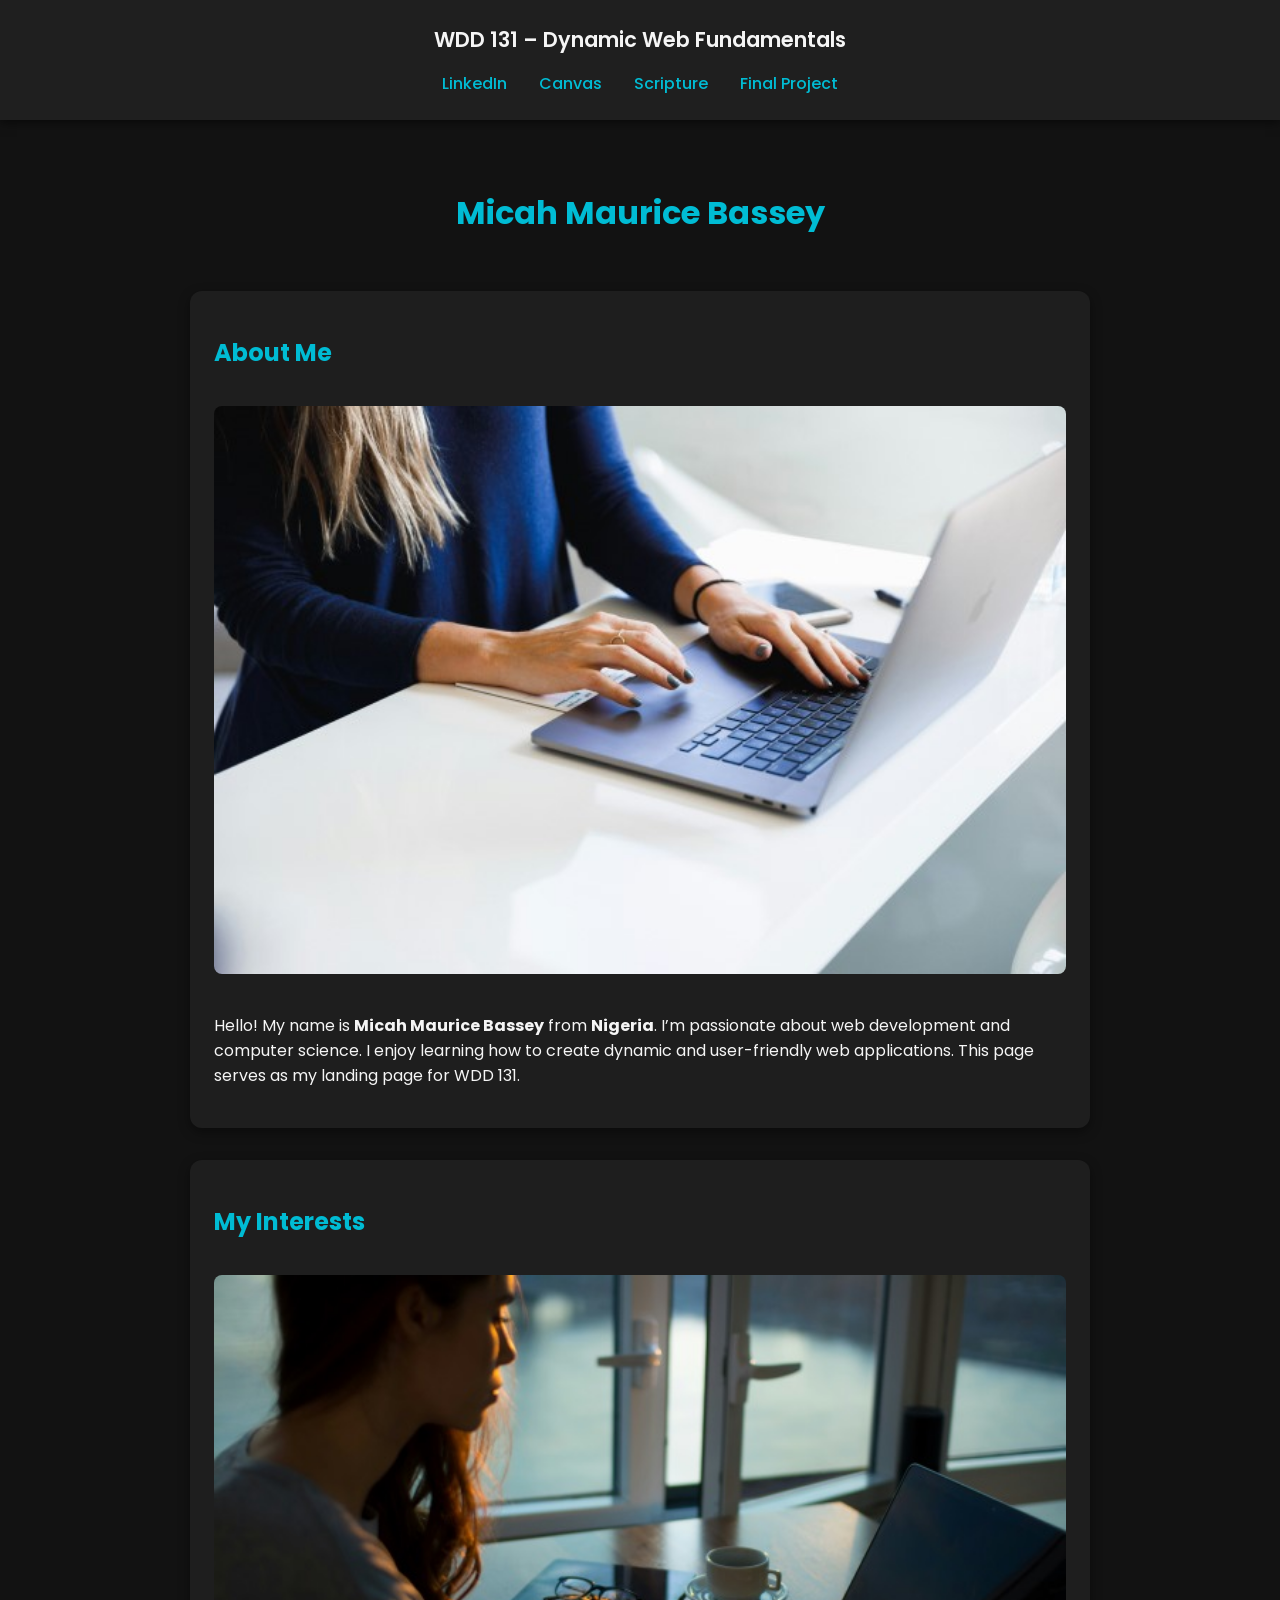
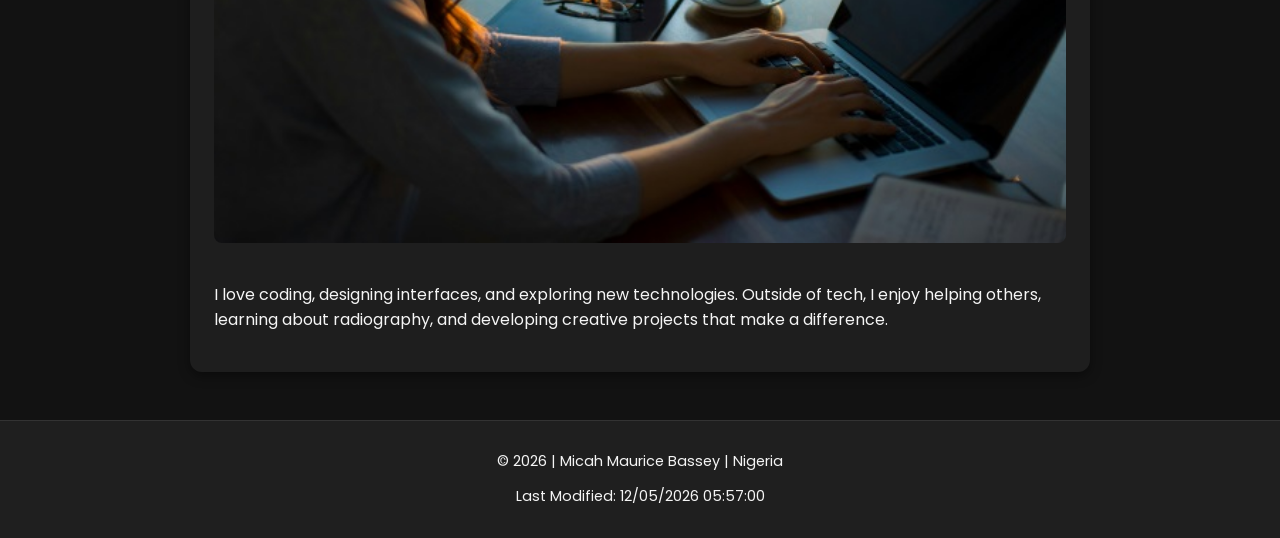
<file: index.html>
<!DOCTYPE html>
<html lang="en">
<head>
  <meta charset="UTF-8">
  <meta name="viewport" content="width=device-width, initial-scale=1.0">
  <title>WDD 131 – Dynamic Web Fundamentals – Micah Maurice Bassey</title>
  <meta name="description" content="WDD 131 – Dynamic Web Fundamentals | Micah Maurice Bassey | Home page for WDD 131 project work and course activities.">
  <meta name="author" content="Micah Maurice Bassey">
  <link rel="stylesheet" href="styles/base.css">
  <link href="https://fonts.googleapis.com/css2?family=Poppins:wght@400;600&display=swap" rel="stylesheet">
  <script src="scripts/getdates.js" defer></script>
</head>
<body>
  <header>
    <span id="course-title">WDD 131 – Dynamic Web Fundamentals</span>
    <nav>
      <a href="https://www.linkedin.com/" target="_blank">LinkedIn</a>
      <a href="https://byupw.instructure.com/" target="_blank">Canvas</a>
      <a href="https://www.churchofjesuschrist.org/study/scriptures/bofm/1-ne/3?lang=eng&id=p7#p7" target="_blank">Scripture</a>
      <a href="#" target="_blank">Final Project</a>
    </nav>
  </header>

  <main>
    <h1>Micah Maurice Bassey</h1>

    <section class="card">
      <h2>About Me</h2>
      <img src="images/profile.jpg" alt="Micah Maurice Bassey photo">
      <p>Hello! My name is <strong>Micah Maurice Bassey</strong> from <strong>Nigeria</strong>. I’m passionate about web development and computer science. I enjoy learning how to create dynamic and user-friendly web applications. This page serves as my landing page for WDD 131.</p>
    </section>

    <section class="card">
      <h2>My Interests</h2>
      <img src="images/code.jpg" alt="Coding image">
      <p>I love coding, designing interfaces, and exploring new technologies. Outside of tech, I enjoy helping others, learning about radiography, and developing creative projects that make a difference.</p>
    </section>
  </main>

  <footer>
    <p>&copy; <span id="currentyear"></span> | Micah Maurice Bassey | Nigeria</p>
    <p id="lastModified"></p>
  </footer>
</body>
</html>
</file>
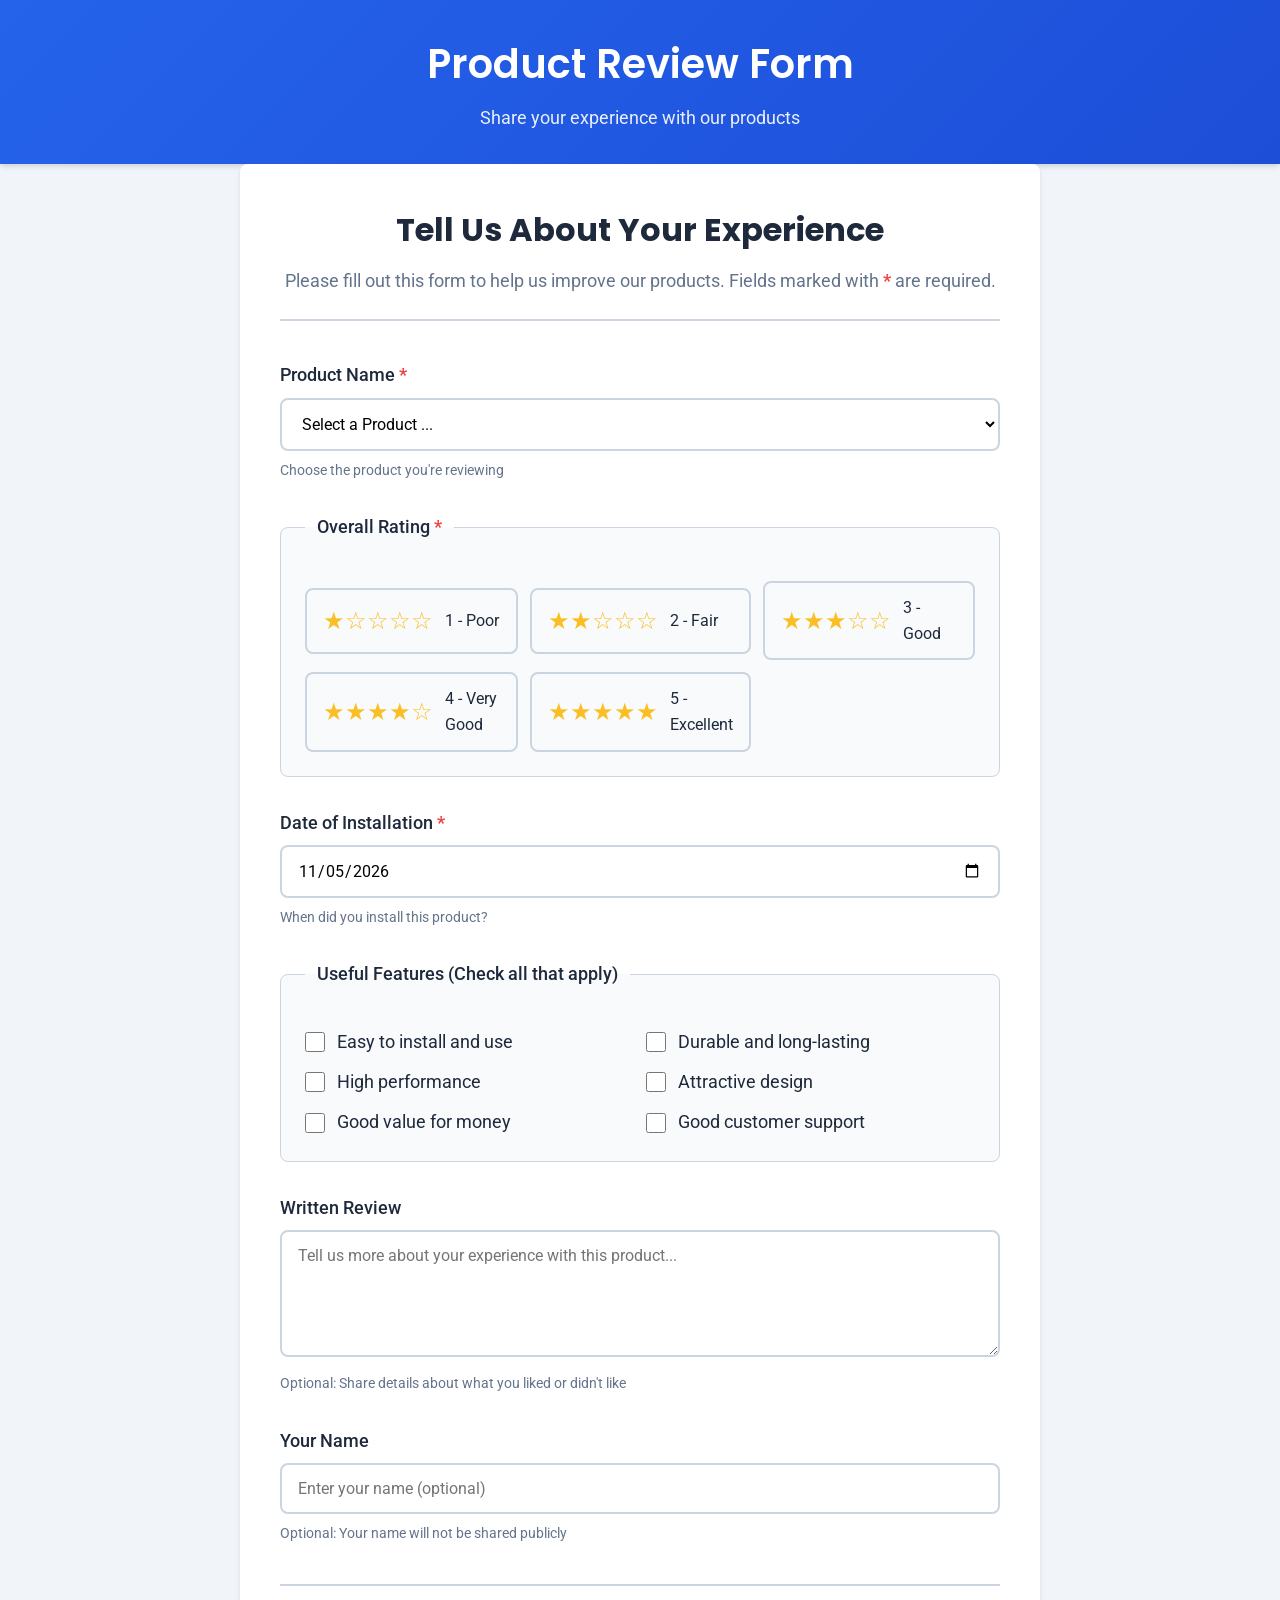
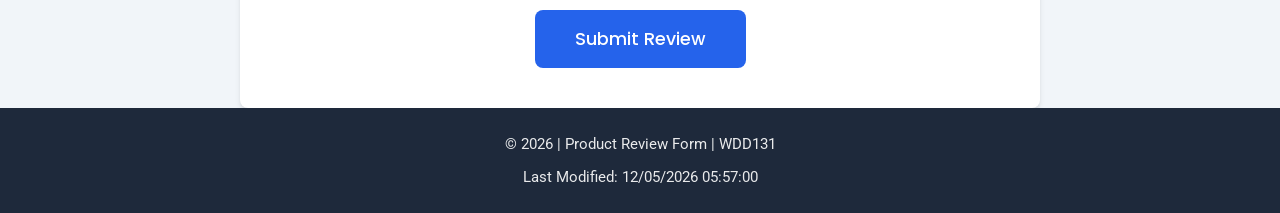
<file: form.html>
<!DOCTYPE html>
<html lang="en">
<head>
    <meta charset="UTF-8">
    <meta name="viewport" content="width=device-width, initial-scale=1.0">
    <meta name="description" content="Product Review Form - Submit your product feedback">
    <meta name="author" content="Micah Maurice Bassey">
    <title>Product Review Form | WDD131</title>
    <link rel="stylesheet" href="styles/form.css">
    <link rel="preconnect" href="https://fonts.googleapis.com">
    <link rel="preconnect" href="https://fonts.gstatic.com" crossorigin>
    <link href="https://fonts.googleapis.com/css2?family=Poppins:wght@300;400;500;600&family=Roboto:wght@300;400;500&display=swap" rel="stylesheet">
    <script src="scripts/form.js" defer></script>
</head>
<body>
    <header>
        <div class="container">
            <h1>Product Review Form</h1>
            <p>Share your experience with our products</p>
        </div>
    </header>
    
    <main class="container">
        <form id="reviewForm" method="get" action="review.html">
            <div class="form-intro">
                <h2>Tell Us About Your Experience</h2>
                <p>Please fill out this form to help us improve our products. Fields marked with <span class="required-marker">*</span> are required.</p>
            </div>
            
            <div class="form-group">
                <label for="productName">
                    Product Name <span class="required-marker">*</span>
                </label>
                <select id="productName" name="productName" required>
                    <option value="" disabled selected>Select a Product ...</option>
                    <!-- Options populated by JavaScript -->
                </select>
                <div class="hint">Choose the product you're reviewing</div>
            </div>
            
            <div class="form-group">
                <fieldset>
                    <legend>
                        Overall Rating <span class="required-marker">*</span>
                    </legend>
                    <div class="rating-options">
                        <div class="rating-option">
                            <input type="radio" id="rating1" name="rating" value="1" required>
                            <label for="rating1">
                                <span class="stars">★☆☆☆☆</span>
                                <span class="rating-text">1 - Poor</span>
                            </label>
                        </div>
                        <div class="rating-option">
                            <input type="radio" id="rating2" name="rating" value="2">
                            <label for="rating2">
                                <span class="stars">★★☆☆☆</span>
                                <span class="rating-text">2 - Fair</span>
                            </label>
                        </div>
                        <div class="rating-option">
                            <input type="radio" id="rating3" name="rating" value="3">
                            <label for="rating3">
                                <span class="stars">★★★☆☆</span>
                                <span class="rating-text">3 - Good</span>
                            </label>
                        </div>
                        <div class="rating-option">
                            <input type="radio" id="rating4" name="rating" value="4">
                            <label for="rating4">
                                <span class="stars">★★★★☆</span>
                                <span class="rating-text">4 - Very Good</span>
                            </label>
                        </div>
                        <div class="rating-option">
                            <input type="radio" id="rating5" name="rating" value="5">
                            <label for="rating5">
                                <span class="stars">★★★★★</span>
                                <span class="rating-text">5 - Excellent</span>
                            </label>
                        </div>
                    </div>
                </fieldset>
            </div>
            
            <div class="form-group">
                <label for="installDate">
                    Date of Installation <span class="required-marker">*</span>
                </label>
                <input type="date" id="installDate" name="installDate" required>
                <div class="hint">When did you install this product?</div>
            </div>
            
            <div class="form-group">
                <fieldset>
                    <legend>Useful Features (Check all that apply)</legend>
                    <div class="checkbox-group">
                        <div class="checkbox-option">
                            <input type="checkbox" id="feature1" name="usefulFeatures" value="ease-of-use">
                            <label for="feature1">Easy to install and use</label>
                        </div>
                        <div class="checkbox-option">
                            <input type="checkbox" id="feature2" name="usefulFeatures" value="durability">
                            <label for="feature2">Durable and long-lasting</label>
                        </div>
                        <div class="checkbox-option">
                            <input type="checkbox" id="feature3" name="usefulFeatures" value="performance">
                            <label for="feature3">High performance</label>
                        </div>
                        <div class="checkbox-option">
                            <input type="checkbox" id="feature4" name="usefulFeatures" value="design">
                            <label for="feature4">Attractive design</label>
                        </div>
                        <div class="checkbox-option">
                            <input type="checkbox" id="feature5" name="usefulFeatures" value="value">
                            <label for="feature5">Good value for money</label>
                        </div>
                        <div class="checkbox-option">
                            <input type="checkbox" id="feature6" name="usefulFeatures" value="support">
                            <label for="feature6">Good customer support</label>
                        </div>
                    </div>
                </fieldset>
            </div>
            
            <div class="form-group">
                <label for="writtenReview">Written Review</label>
                <textarea id="writtenReview" name="writtenReview" rows="5" placeholder="Tell us more about your experience with this product..."></textarea>
                <div class="hint">Optional: Share details about what you liked or didn't like</div>
            </div>
            
            <div class="form-group">
                <label for="userName">Your Name</label>
                <input type="text" id="userName" name="userName" placeholder="Enter your name (optional)">
                <div class="hint">Optional: Your name will not be shared publicly</div>
            </div>
            
            <div class="form-actions">
                <input type="submit" value="Submit Review" class="submit-btn">
            </div>
        </form>
    </main>
    
    <footer>
        <div class="container">
            <p>&copy; <span id="currentYear"></span> | Product Review Form | WDD131</p>
            <p>Last Modified: <span id="lastModified"></span></p>
        </div>
    </footer>
</body>
</html>
</file>
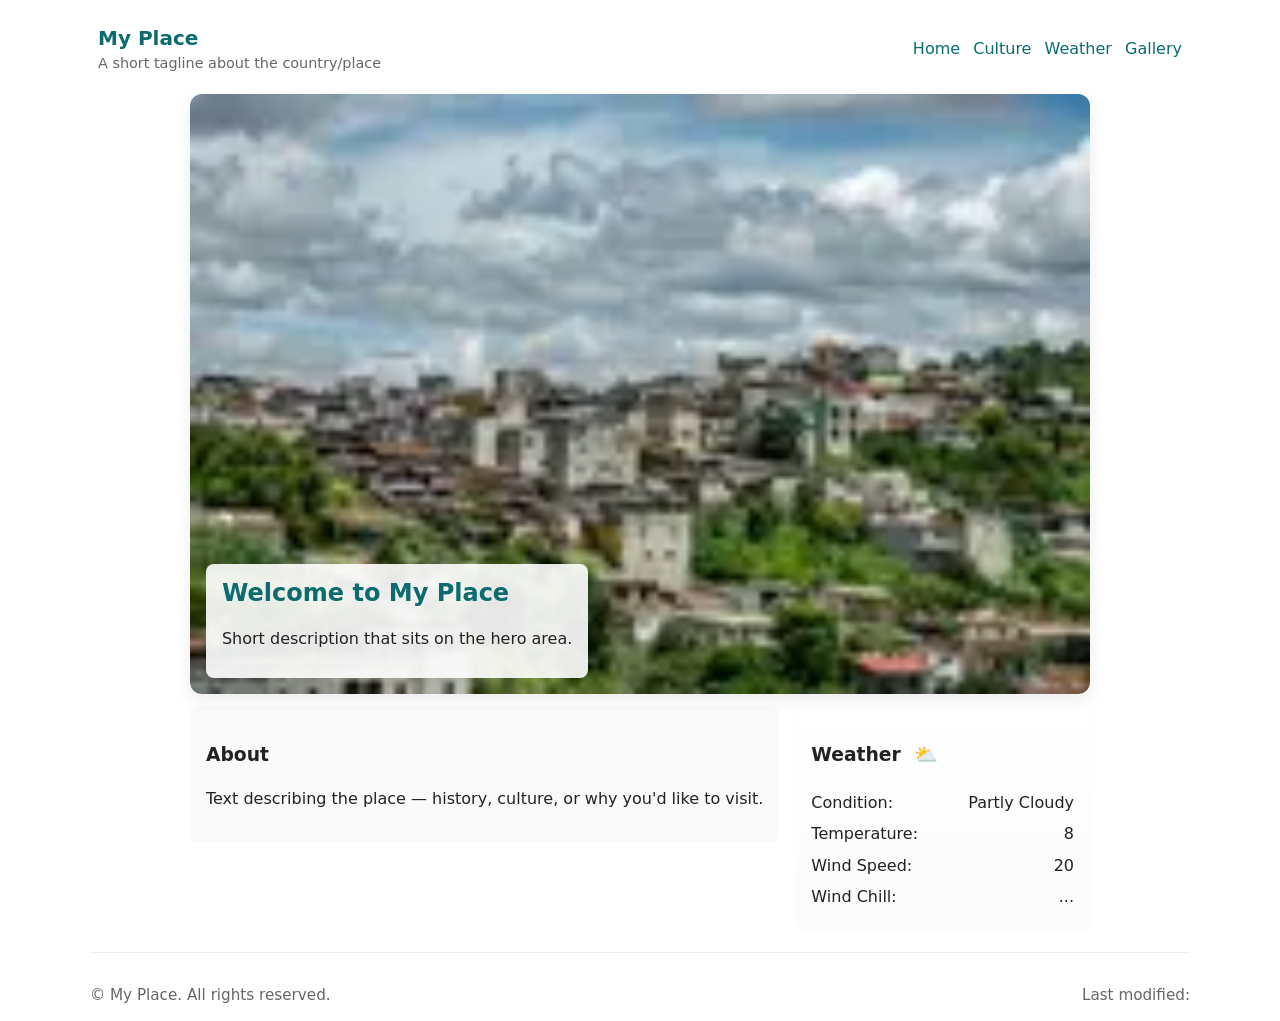
<file: place.html>
<!DOCTYPE html>
<html lang="en">
<head>
  <meta charset="UTF-8">
  <meta name="viewport" content="width=device-width, initial-scale=1.0">
  
  <!-- Page Title -->
  <title>My Place — Country Page | WDD131</title>
  
  <!-- Meta Description -->
  <meta name="description" content="Explore the culture, weather, and attractions of My Place on this responsive country page built for WDD131.">
  
  <!-- Meta Author -->
  <meta name="author" content="Micah Maurice Bassey">
  
  <!-- CSS -->
  <link rel="stylesheet" href="css/styles.css">
  
  <!-- JavaScript -->
  <script src="js/script.js" defer></script>
</head>
<body>
  <header class="site-header">
    <div class="brand">
      <h1 class="site-title">My Place</h1>
      <p class="subtitle">A short tagline about the country/place</p>
    </div>
    <nav class="main-nav" aria-label="Main navigation">
      <a href="#">Home</a>
      <a href="#">Culture</a>
      <a href="#">Weather</a>
      <a href="#">Gallery</a>
    </nav>
  </header>

  <main>
    <section class="hero">
      <picture>
        <source media="(max-width: 480px)" srcset="images/hero-small.webp" type="image/webp">
        <source media="(max-width: 1024px)" srcset="images/hero-medium.webp" type="image/webp">
        <img src="images/hero-large.webp" alt="Scenic view of the place" width="1600" height="900" loading="lazy">
      </picture>
      <div class="hero-caption">
        <h2>Welcome to My Place</h2>
        <p>Short description that sits on the hero area.</p>
      </div>
    </section>

    <section class="content-grid">
      <article class="about">
        <h3>About</h3>
        <p>Text describing the place — history, culture, or why you'd like to visit.</p>
      </article>

      <aside class="weather" id="weather">
        <h3>Weather <span class="weather-icon--wide" aria-hidden="true"></span></h3>
        <div class="weather-icon--mobile" aria-hidden="true">
          <img src="images/weather-mobile.svg" alt="" width="48" height="48">
        </div>
        <dl>
          <div class="row">
            <dt>Condition:</dt>
            <dd>Partly Cloudy</dd>
          </div>
          <div class="row">
            <dt>Temperature:</dt>
            <dd id="temp">8</dd>
          </div>
          <div class="row">
            <dt>Wind Speed:</dt>
            <dd id="wind">20</dd>
          </div>
          <div class="row">
            <dt>Wind Chill:</dt>
            <dd id="windchill">...</dd>
          </div>
        </dl>
      </aside>
    </section>
  </main>

  <footer class="site-footer">
    <p>&copy; <span id="year"></span> My Place. All rights reserved.</p>
    <p>Last modified: <span id="modified"></span></p>
  </footer>
</body>
</html>
</file>
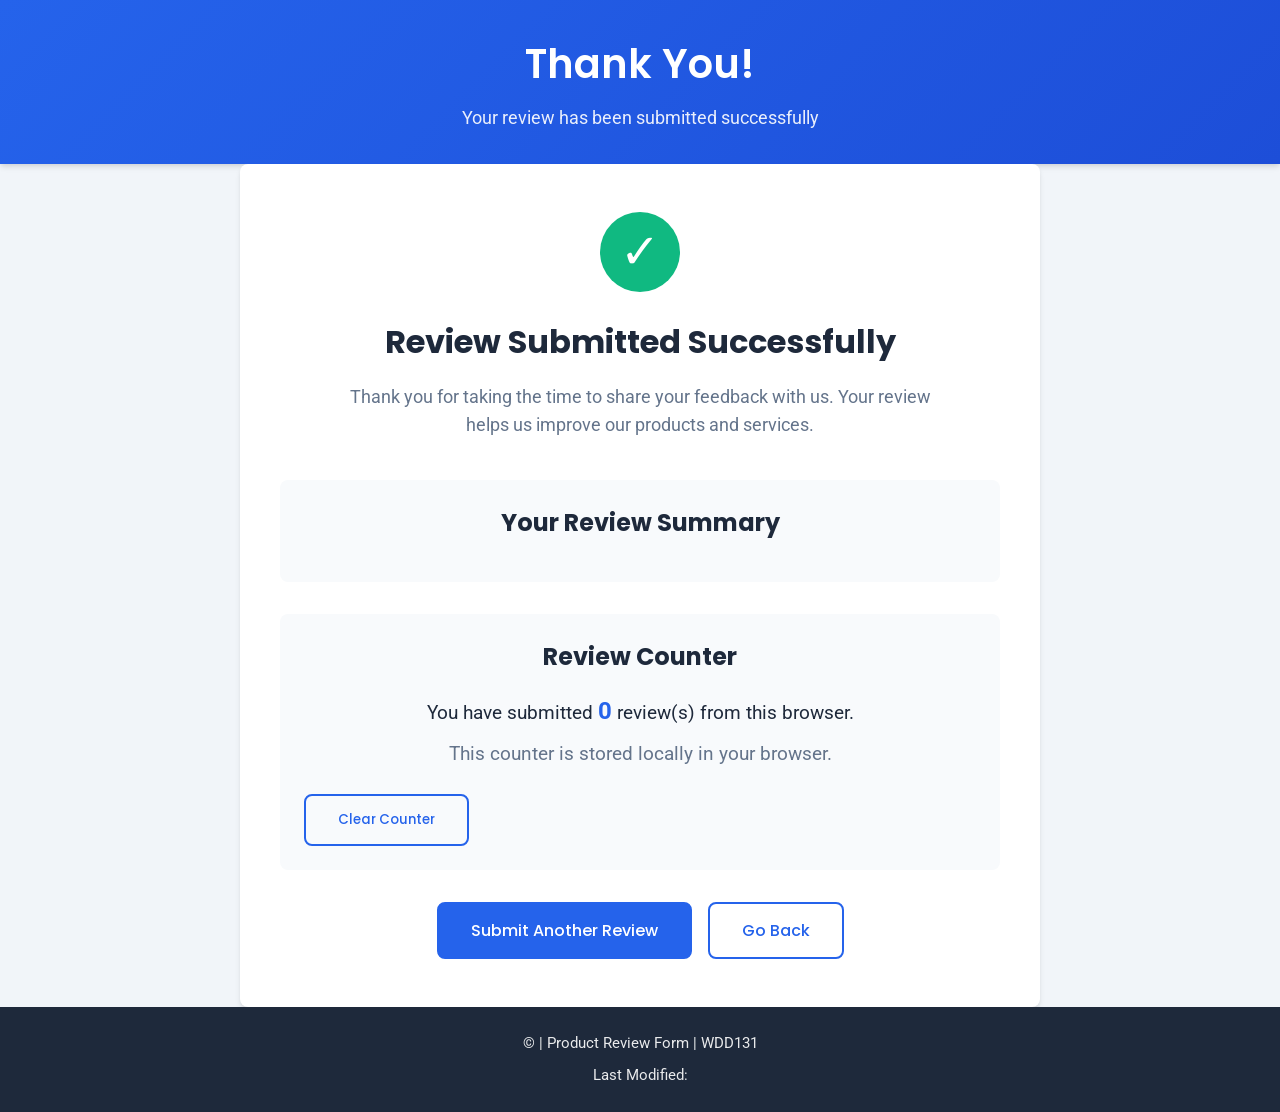
<file: review.html>
<!DOCTYPE html>
<html lang="en">
<head>
    <meta charset="UTF-8">
    <meta name="viewport" content="width=device-width, initial-scale=1.0">
    <meta name="description" content="Review Submission Confirmation">
    <meta name="author" content="Micah Maurice Bassey">
    <title>Review Submitted | WDD131</title>
    <link rel="stylesheet" href="styles/form.css">
    <link rel="preconnect" href="https://fonts.googleapis.com">
    <link rel="preconnect" href="https://fonts.gstatic.com" crossorigin>
    <link href="https://fonts.googleapis.com/css2?family=Poppins:wght@300;400;500;600&family=Roboto:wght@300;400;500&display=swap" rel="stylesheet">
    <script src="scripts/review.js" defer></script>
</head>
<body>
    <header>
        <div class="container">
            <h1>Thank You!</h1>
            <p>Your review has been submitted successfully</p>
        </div>
    </header>
    
    <main class="container">
        <div class="confirmation">
            <div class="confirmation-icon">✓</div>
            <h2>Review Submitted Successfully</h2>
            <p>Thank you for taking the time to share your feedback with us. Your review helps us improve our products and services.</p>
            
            <div class="review-summary">
                <h3>Your Review Summary</h3>
                <div id="reviewDetails">
                    <!-- Review details will be populated from URL parameters -->
                </div>
            </div>
            
            <div class="review-counter">
                <h3>Review Counter</h3>
                <p>You have submitted <span id="reviewCount">0</span> review(s) from this browser.</p>
                <p class="hint">This counter is stored locally in your browser.</p>
            </div>
            
            <div class="confirmation-actions">
                <a href="form.html" class="btn">Submit Another Review</a>
                <a href="#" class="btn secondary" onclick="window.history.back()">Go Back</a>
            </div>
        </div>
    </main>
    
    <footer>
        <div class="container">
            <p>&copy; <span id="currentYear"></span> | Product Review Form | WDD131</p>
            <p>Last Modified: <span id="lastModified"></span></p>
        </div>
    </footer>
</body>
</html>
</file>
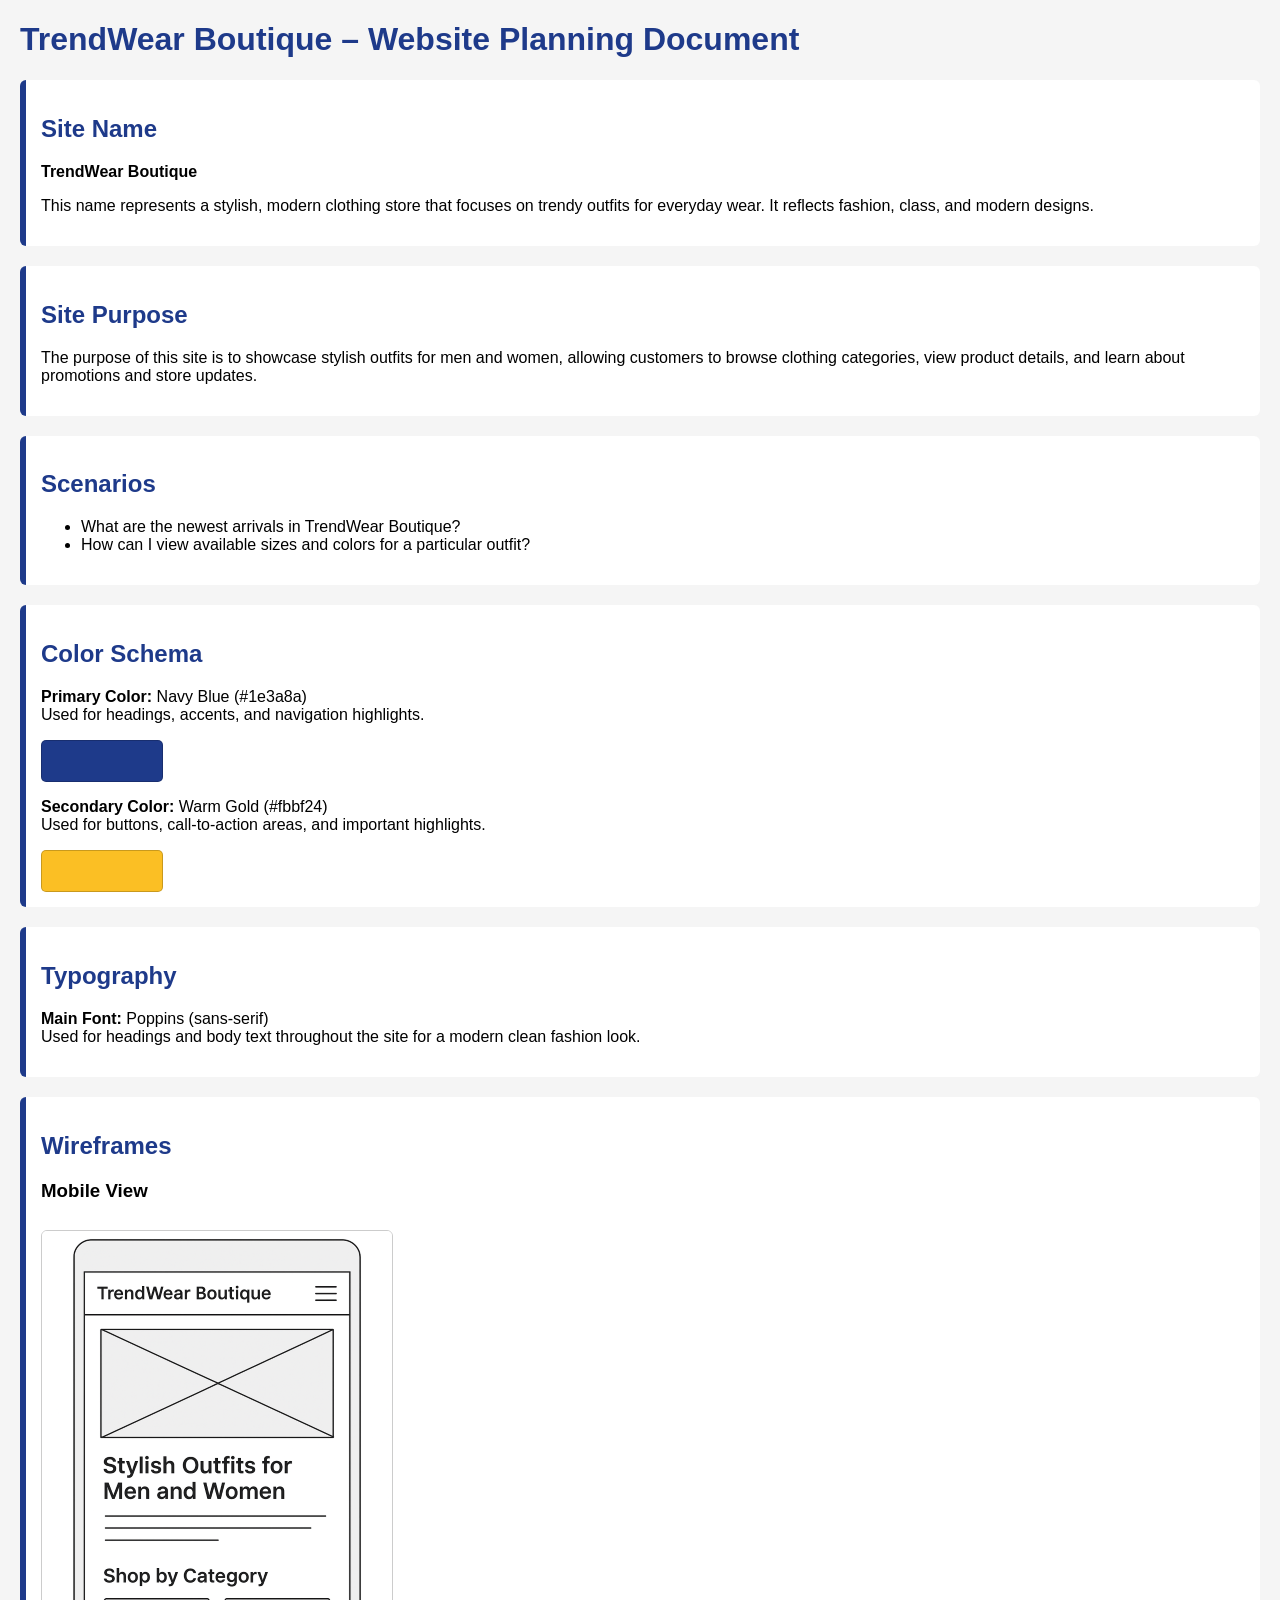
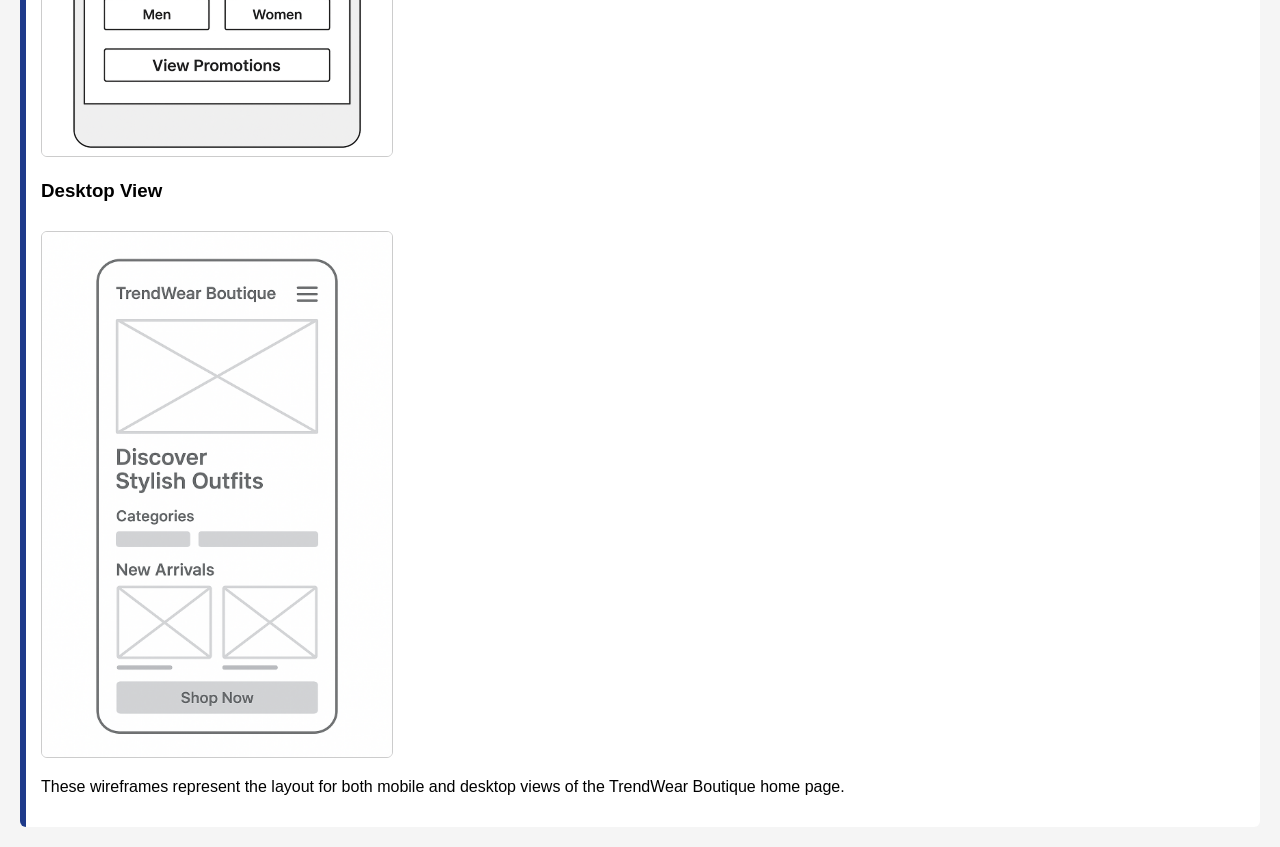
<file: siteplan.html>
<!DOCTYPE html>
<html lang="en">
<head>
  <meta charset="UTF-8">
  <meta name="viewport" content="width=device-width, initial-scale=1.0">
  <title>TrendWear Boutique - Site Plan</title>
  <style>
    :root {
      --primary-color: #1e3a8a; /* Navy Blue */
      --secondary-color: #fbbf24; /* Warm Gold */
      --font-main: "Poppins", sans-serif;
    }

    body {
      font-family: var(--font-main);
      margin: 20px;
      background-color: #f5f5f5;
    }

    h1, h2 {
      color: var(--primary-color);
    }

    .color-sample {
      width: 120px;
      height: 40px;
      border-radius: 5px;
      margin-top: 5px;
      border: 1px solid #00000033;
    }

    .section {
      background: white;
      padding: 15px;
      margin-bottom: 20px;
      border-left: 6px solid var(--primary-color);
      border-radius: 6px;
    }

    img {
      max-width: 100%;
      height: auto;
      border: 1px solid #ccc;
      border-radius: 6px;
      margin-top: 10px;
    }
  </style>
</head>

<body>
  <h1>TrendWear Boutique – Website Planning Document</h1>

  <div class="section">
    <h2>Site Name</h2>
    <p><strong>TrendWear Boutique</strong></p>
    <p>This name represents a stylish, modern clothing store that focuses on trendy outfits for everyday wear. It reflects fashion, class, and modern designs.</p>
  </div>

  <div class="section">
    <h2>Site Purpose</h2>
    <p>The purpose of this site is to showcase stylish outfits for men and women, allowing customers to browse clothing categories, view product details, and learn about promotions and store updates.</p>
  </div>

  <div class="section">
    <h2>Scenarios</h2>
    <ul>
      <li>What are the newest arrivals in TrendWear Boutique?</li>
      <li>How can I view available sizes and colors for a particular outfit?</li>
    </ul>
  </div>

  <div class="section">
    <h2>Color Schema</h2>

    <p><strong>Primary Color:</strong> Navy Blue (#1e3a8a)<br>
    Used for headings, accents, and navigation highlights.</p>
    <div class="color-sample" style="background-color: #1e3a8a;"></div>

    <p><strong>Secondary Color:</strong> Warm Gold (#fbbf24)<br>
    Used for buttons, call-to-action areas, and important highlights.</p>
    <div class="color-sample" style="background-color: #fbbf24;"></div>
  </div>

  <div class="section">
    <h2>Typography</h2>
    <p><strong>Main Font:</strong> Poppins (sans-serif)<br>
    Used for headings and body text throughout the site for a modern clean fashion look.</p>
  </div>

  <div class="section">
    <h2>Wireframes</h2>

    <h3>Mobile View</h3>
    <img src="images/mobile-wireframe.png" alt="Mobile Wireframe" width="350">

    <h3>Desktop View</h3>
    <img src="images/desktop-wireframe.png" alt="Desktop Wireframe" width="350">

    <p>These wireframes represent the layout for both mobile and desktop views of the TrendWear Boutique home page.</p>
  </div>

</body>
</html>
</file>
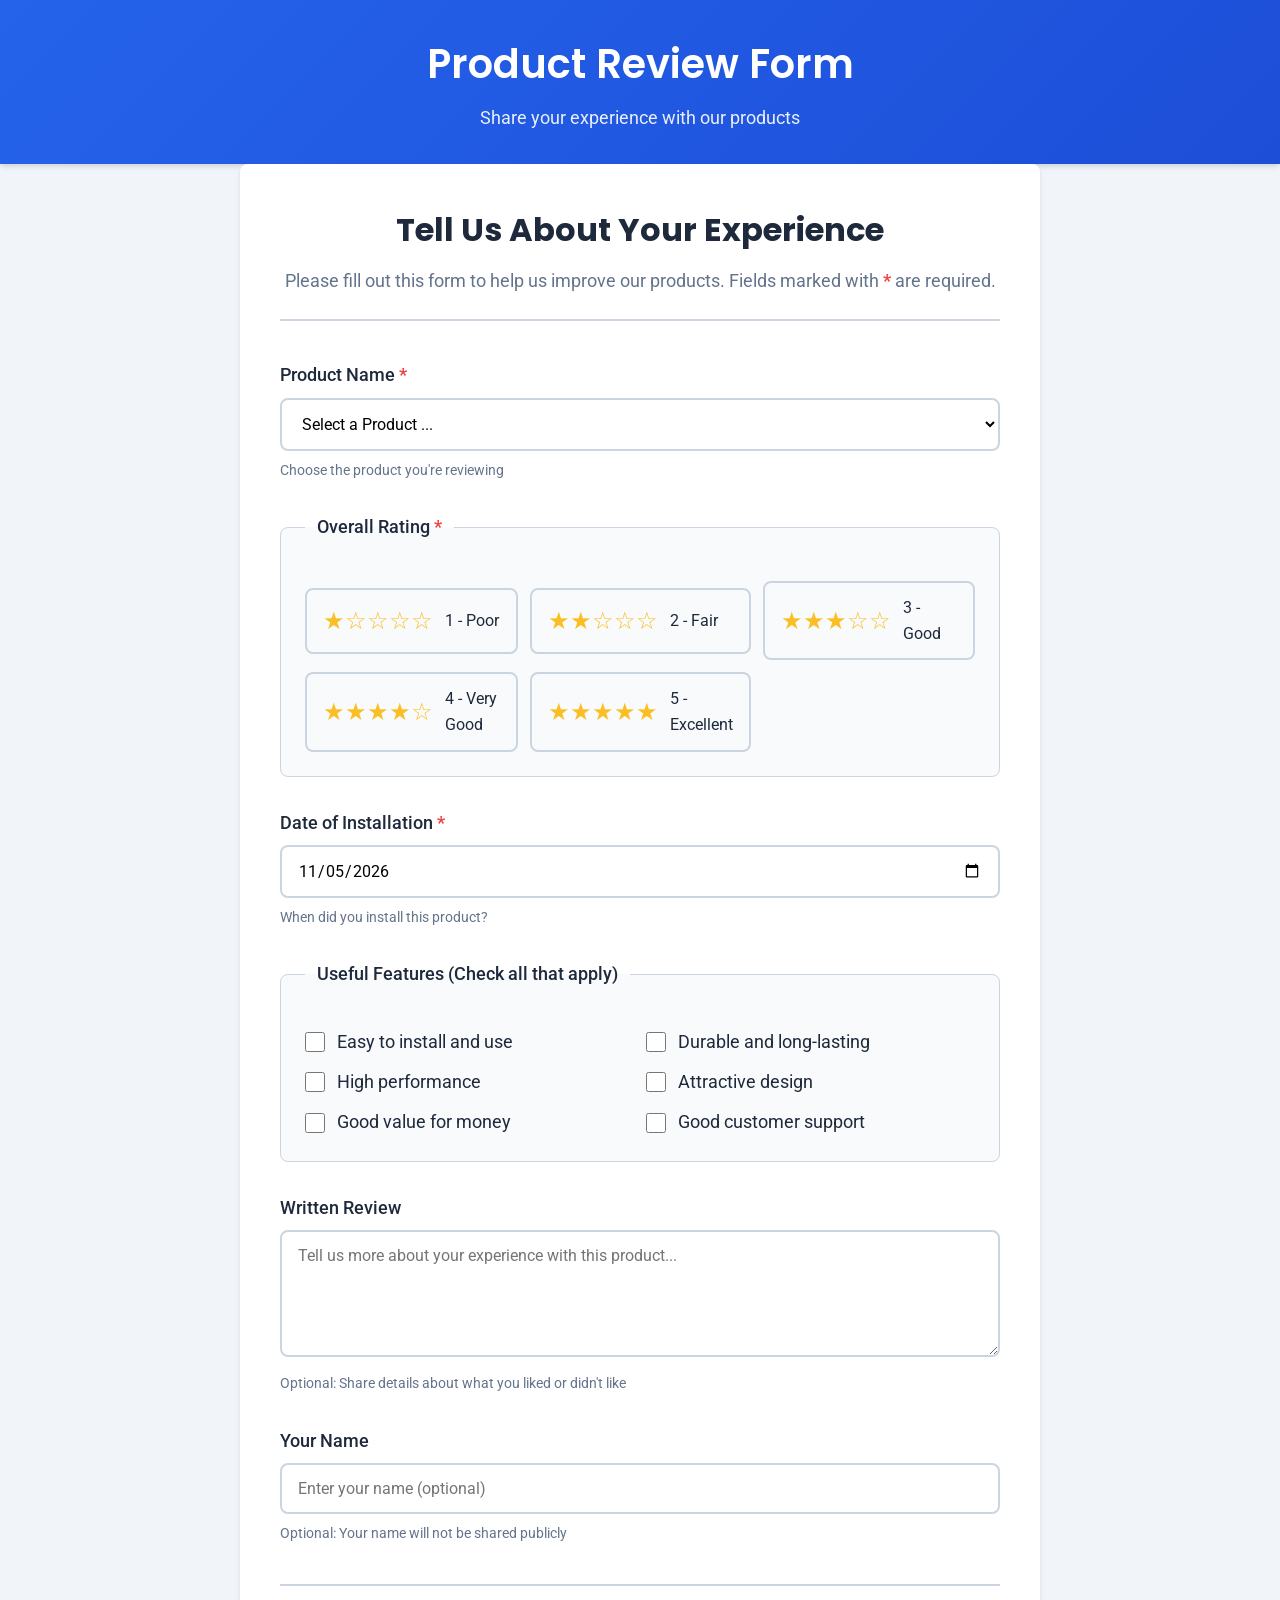
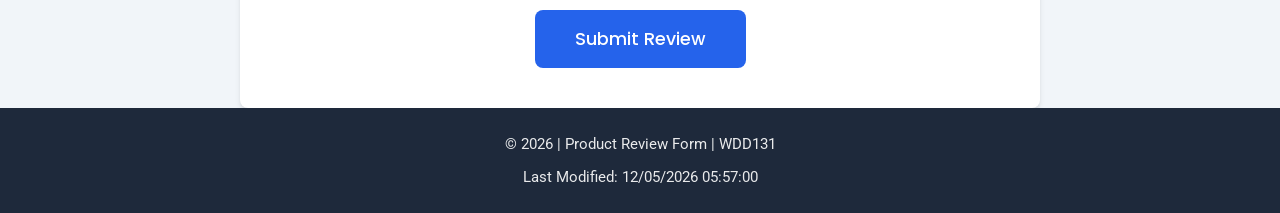
<file: w05/form.html>
<!DOCTYPE html>
<html lang="en">
<head>
    <meta charset="UTF-8">
    <meta name="viewport" content="width=device-width, initial-scale=1.0">
    <meta name="description" content="Product Review Form - Submit your product feedback">
    <title>Product Review Form | WDD131</title>
    <link rel="stylesheet" href="styles/form.css">
    <link rel="preconnect" href="https://fonts.googleapis.com">
    <link rel="preconnect" href="https://fonts.gstatic.com" crossorigin>
    <link href="https://fonts.googleapis.com/css2?family=Poppins:wght@300;400;500;600&family=Roboto:wght@300;400;500&display=swap" rel="stylesheet">
    <script src="scripts/form.js" defer></script>
</head>
<body>
    <header>
        <div class="container">
            <h1>Product Review Form</h1>
            <p>Share your experience with our products</p>
        </div>
    </header>
    
    <main class="container">
        <form id="reviewForm" method="get" action="review.html">
            <div class="form-intro">
                <h2>Tell Us About Your Experience</h2>
                <p>Please fill out this form to help us improve our products. Fields marked with <span class="required-marker">*</span> are required.</p>
            </div>
            
            <div class="form-group">
                <label for="productName">
                    Product Name <span class="required-marker">*</span>
                </label>
                <select id="productName" name="productName" required>
                    <option value="" disabled selected>Select a Product ...</option>
                    <!-- Options will be populated by JavaScript -->
                </select>
                <div class="hint">Choose the product you're reviewing</div>
            </div>
            
            <div class="form-group">
                <fieldset>
                    <legend>
                        Overall Rating <span class="required-marker">*</span>
                    </legend>
                    <div class="rating-options">
                        <div class="rating-option">
                            <input type="radio" id="rating1" name="rating" value="1" required>
                            <label for="rating1">
                                <span class="stars">★☆☆☆☆</span>
                                <span class="rating-text">1 - Poor</span>
                            </label>
                        </div>
                        <div class="rating-option">
                            <input type="radio" id="rating2" name="rating" value="2">
                            <label for="rating2">
                                <span class="stars">★★☆☆☆</span>
                                <span class="rating-text">2 - Fair</span>
                            </label>
                        </div>
                        <div class="rating-option">
                            <input type="radio" id="rating3" name="rating" value="3">
                            <label for="rating3">
                                <span class="stars">★★★☆☆</span>
                                <span class="rating-text">3 - Good</span>
                            </label>
                        </div>
                        <div class="rating-option">
                            <input type="radio" id="rating4" name="rating" value="4">
                            <label for="rating4">
                                <span class="stars">★★★★☆</span>
                                <span class="rating-text">4 - Very Good</span>
                            </label>
                        </div>
                        <div class="rating-option">
                            <input type="radio" id="rating5" name="rating" value="5">
                            <label for="rating5">
                                <span class="stars">★★★★★</span>
                                <span class="rating-text">5 - Excellent</span>
                            </label>
                        </div>
                    </div>
                </fieldset>
            </div>
            
            <div class="form-group">
                <label for="installDate">
                    Date of Installation <span class="required-marker">*</span>
                </label>
                <input type="date" id="installDate" name="installDate" required>
                <div class="hint">When did you install this product?</div>
            </div>
            
            <div class="form-group">
                <fieldset>
                    <legend>Useful Features (Check all that apply)</legend>
                    <div class="checkbox-group">
                        <div class="checkbox-option">
                            <input type="checkbox" id="feature1" name="usefulFeatures" value="ease-of-use">
                            <label for="feature1">Easy to install and use</label>
                        </div>
                        <div class="checkbox-option">
                            <input type="checkbox" id="feature2" name="usefulFeatures" value="durability">
                            <label for="feature2">Durable and long-lasting</label>
                        </div>
                        <div class="checkbox-option">
                            <input type="checkbox" id="feature3" name="usefulFeatures" value="performance">
                            <label for="feature3">High performance</label>
                        </div>
                        <div class="checkbox-option">
                            <input type="checkbox" id="feature4" name="usefulFeatures" value="design">
                            <label for="feature4">Attractive design</label>
                        </div>
                        <div class="checkbox-option">
                            <input type="checkbox" id="feature5" name="usefulFeatures" value="value">
                            <label for="feature5">Good value for money</label>
                        </div>
                        <div class="checkbox-option">
                            <input type="checkbox" id="feature6" name="usefulFeatures" value="support">
                            <label for="feature6">Good customer support</label>
                        </div>
                    </div>
                </fieldset>
            </div>
            
            <div class="form-group">
                <label for="writtenReview">Written Review</label>
                <textarea id="writtenReview" name="writtenReview" rows="5" placeholder="Tell us more about your experience with this product..."></textarea>
                <div class="hint">Optional: Share details about what you liked or didn't like</div>
            </div>
            
            <div class="form-group">
                <label for="userName">Your Name</label>
                <input type="text" id="userName" name="userName" placeholder="Enter your name (optional)">
                <div class="hint">Optional: Your name will not be shared publicly</div>
            </div>
            
            <div class="form-actions">
                <input type="submit" value="Submit Review" class="submit-btn">
            </div>
        </form>
    </main>
    
    <footer>
        <div class="container">
            <p>&copy; <span id="currentYear"></span> | Product Review Form | WDD131</p>
            <p>Last Modified: <span id="lastModified"></span></p>
        </div>
    </footer>
    
    <script>
        // Update footer with current year and last modified date
        document.getElementById('currentYear').textContent = new Date().getFullYear();
        document.getElementById('lastModified').textContent = document.lastModified;
    </script>
</body>
</html>
</file>
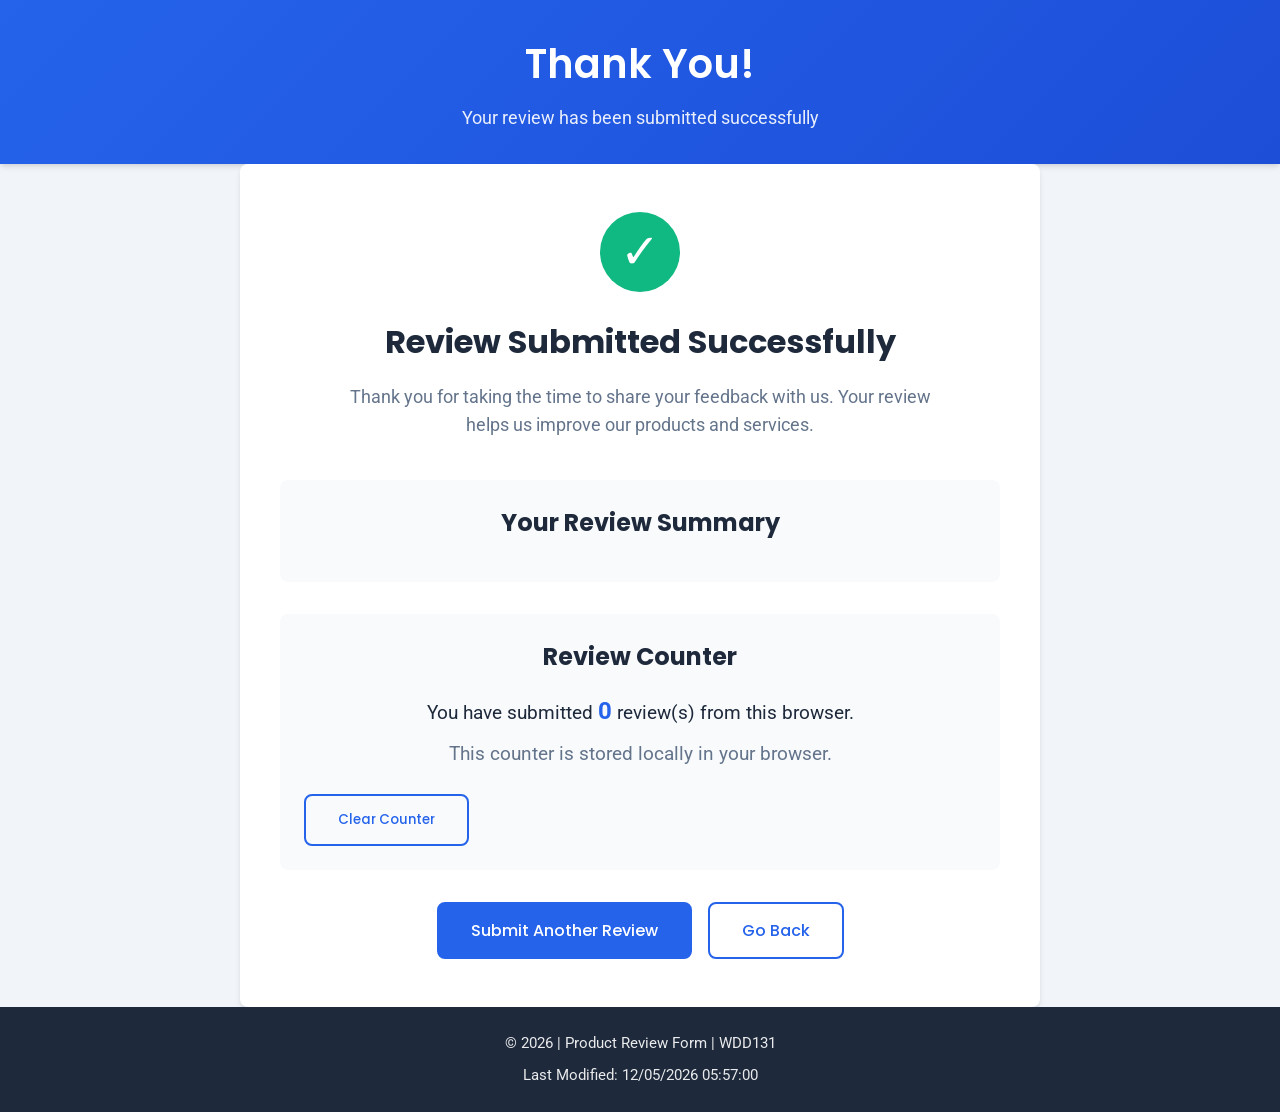
<file: w05/review.html>
<!DOCTYPE html>
<html lang="en">
<head>
    <meta charset="UTF-8">
    <meta name="viewport" content="width=device-width, initial-scale=1.0">
    <meta name="description" content="Review Submission Confirmation">
    <title>Review Submitted | WDD131</title>
    <link rel="stylesheet" href="styles/form.css">
    <link rel="preconnect" href="https://fonts.googleapis.com">
    <link rel="preconnect" href="https://fonts.gstatic.com" crossorigin>
    <link href="https://fonts.googleapis.com/css2?family=Poppins:wght@300;400;500;600&family=Roboto:wght@300;400;500&display=swap" rel="stylesheet">
    <script src="scripts/review.js" defer></script>
</head>
<body>
    <header>
        <div class="container">
            <h1>Thank You!</h1>
            <p>Your review has been submitted successfully</p>
        </div>
    </header>
    
    <main class="container">
        <div class="confirmation">
            <div class="confirmation-icon">✓</div>
            <h2>Review Submitted Successfully</h2>
            <p>Thank you for taking the time to share your feedback with us. Your review helps us improve our products and services.</p>
            
            <div class="review-summary">
                <h3>Your Review Summary</h3>
                <div id="reviewDetails">
                    <!-- Review details will be populated from URL parameters -->
                </div>
            </div>
            
            <div class="review-counter">
                <h3>Review Counter</h3>
                <p>You have submitted <span id="reviewCount">0</span> review(s) from this browser.</p>
                <p class="hint">This counter is stored locally in your browser.</p>
            </div>
            
            <div class="confirmation-actions">
                <a href="form.html" class="btn">Submit Another Review</a>
                <a href="#" class="btn secondary" onclick="window.history.back()">Go Back</a>
            </div>
        </div>
    </main>
    
    <footer>
        <div class="container">
            <p>&copy; <span id="currentYear"></span> | Product Review Form | WDD131</p>
            <p>Last Modified: <span id="lastModified"></span></p>
        </div>
    </footer>
    
    <script>
        // Update footer with current year and last modified date
        document.getElementById('currentYear').textContent = new Date().getFullYear();
        document.getElementById('lastModified').textContent = document.lastModified;
        
        // Parse URL parameters and display review summary
        document.addEventListener('DOMContentLoaded', function() {
            const urlParams = new URLSearchParams(window.location.search);
            const reviewDetails = document.getElementById('reviewDetails');
            
            let html = '<ul>';
            
            // Product name
            const productName = urlParams.get('productName');
            if (productName) {
                html += `<li><strong>Product:</strong> ${decodeURIComponent(productName)}</li>`;
            }
            
            // Rating
            const rating = urlParams.get('rating');
            if (rating) {
                let stars = '';
                for (let i = 1; i <= 5; i++) {
                    stars += i <= rating ? '★' : '☆';
                }
                html += `<li><strong>Rating:</strong> ${stars} (${rating}/5)</li>`;
            }
            
            // Installation date
            const installDate = urlParams.get('installDate');
            if (installDate) {
                const date = new Date(installDate);
                const formattedDate = date.toLocaleDateString('en-US', {
                    year: 'numeric',
                    month: 'long',
                    day: 'numeric'
                });
                html += `<li><strong>Installation Date:</strong> ${formattedDate}</li>`;
            }
            
            // Useful features
            const usefulFeatures = urlParams.getAll('usefulFeatures');
            if (usefulFeatures.length > 0) {
                const featureLabels = {
                    'ease-of-use': 'Easy to install and use',
                    'durability': 'Durable and long-lasting',
                    'performance': 'High performance',
                    'design': 'Attractive design',
                    'value': 'Good value for money',
                    'support': 'Good customer support'
                };
                
                html += '<li><strong>Useful Features:</strong><ul>';
                usefulFeatures.forEach(feature => {
                    html += `<li>${featureLabels[feature] || feature}</li>`;
                });
                html += '</ul></li>';
            }
            
            // Written review (if provided)
            const writtenReview = urlParams.get('writtenReview');
            if (writtenReview && writtenReview.trim() !== '') {
                html += `<li><strong>Written Review:</strong> ${decodeURIComponent(writtenReview)}</li>`;
            }
            
            // User name (if provided)
            const userName = urlParams.get('userName');
            if (userName && userName.trim() !== '') {
                html += `<li><strong>Submitted by:</strong> ${decodeURIComponent(userName)}</li>`;
            }
            
            html += '</ul>';
            reviewDetails.innerHTML = html;
        });
    </script>
</body>
</html>
</file>
<file: styles/base.css>
/* Google Font: Poppins */
body {
  font-family: "Poppins", sans-serif;
  background-color: #121212;
  color: #f5f5f5;
  margin: 0;
  padding: 0;
}

header {
  text-align: center;
  background-color: #1f1f1f;
  padding: 1.5rem 0;
  box-shadow: 0 2px 10px rgba(0,0,0,0.6);
}

#course-title {
  display: block;
  font-size: 1.3rem;
  font-weight: 600;
  margin-bottom: 1rem;
}

nav {
  display: flex;
  justify-content: center;
  gap: 2rem;
  flex-wrap: wrap;
}

nav a {
  color: #00bcd4;
  text-decoration: none;
  font-weight: 500;
  transition: color 0.3s ease, transform 0.3s ease;
}

nav a:hover {
  color: #ffffff;
  transform: scale(1.1);
}

main {
  max-width: 900px;
  margin: 2rem auto;
  display: grid;
  gap: 2rem;
  padding: 1rem;
}

h1 {
  text-align: center;
  color: #00bcd4;
}

.card {
  background-color: #1e1e1e;
  border-radius: 12px;
  padding: 1.5rem;
  box-shadow: 0 4px 12px rgba(0,0,0,0.4);
}

.card h2 {
  color: #00bcd4;
}

.card img {
  width: 100%;
  height: auto;
  border-radius: 8px;
  margin: 1rem 0;
}

footer {
  text-align: center;
  background-color: #1f1f1f;
  padding: 1rem 0;
  font-size: 0.9rem;
  margin-top: 2rem;
  border-top: 1px solid #333;
}
/* Responsive Design */
@media (max-width: 600px) {
  nav {
    flex-direction: column;
    gap: 1rem;
  }

  main {
    grid-template-columns: 1fr;
    padding: 1rem;
  }

  .card img {
    max-width: 100%;
  }
}
</file>
<file: styles/form.css>
/* CSS Reset and Base Styles */
* {
    margin: 0;
    padding: 0;
    box-sizing: border-box;
}

:root {
    --primary-color: #2563eb;
    --primary-dark: #1d4ed8;
    --secondary-color: #64748b;
    --accent-color: #10b981;
    --light-color: #f8fafc;
    --dark-color: #1e293b;
    --border-color: #cbd5e1;
    --error-color: #ef4444;
    --success-color: #10b981;
    --font-heading: 'Poppins', sans-serif;
    --font-body: 'Roboto', sans-serif;
    --shadow: 0 4px 6px -1px rgba(0, 0, 0, 0.1), 0 2px 4px -1px rgba(0, 0, 0, 0.06);
    --border-radius: 8px;
    --transition: all 0.3s ease;
}

body {
    font-family: var(--font-body);
    line-height: 1.6;
    color: var(--dark-color);
    background-color: #f1f5f9;
    min-height: 100vh;
    display: flex;
    flex-direction: column;
}

.container {
    width: 100%;
    max-width: 1200px;
    margin: 0 auto;
    padding: 0 1.5rem;
}

/* Header Styles */
header {
    background: linear-gradient(135deg, var(--primary-color), var(--primary-dark));
    color: white;
    padding: 2rem 0;
    text-align: center;
    box-shadow: var(--shadow);
}

header h1 {
    font-family: var(--font-heading);
    font-size: 2.5rem;
    font-weight: 600;
    margin-bottom: 0.5rem;
}

header p {
    font-size: 1.1rem;
    opacity: 0.9;
}

/* Main Content Styles */
main {
    flex: 1;
    padding: 2rem 0;
}

.form-intro {
    text-align: center;
    margin-bottom: 2.5rem;
    padding-bottom: 1.5rem;
    border-bottom: 2px solid var(--border-color);
}

.form-intro h2 {
    font-family: var(--font-heading);
    font-size: 2rem;
    color: var(--dark-color);
    margin-bottom: 0.75rem;
}

.form-intro p {
    color: var(--secondary-color);
    font-size: 1.1rem;
}

/* Form Styles */
form {
    background: white;
    border-radius: var(--border-radius);
    padding: 2.5rem;
    box-shadow: var(--shadow);
    max-width: 800px;
    margin: 0 auto;
}

.form-group {
    margin-bottom: 2rem;
}

.form-group label {
    display: block;
    font-weight: 500;
    margin-bottom: 0.5rem;
    color: var(--dark-color);
    font-size: 1.1rem;
}

.form-group fieldset {
    border: 1px solid var(--border-color);
    border-radius: var(--border-radius);
    padding: 1.5rem;
    background-color: #f8fafc;
}

.form-group legend {
    font-weight: 500;
    padding: 0 0.75rem;
    color: var(--dark-color);
    font-size: 1.1rem;
}

/* Required field marker */
.required-marker {
    color: var(--error-color);
    font-weight: bold;
}

/* Input, Select, and Textarea Styles */
select,
input[type="date"],
input[type="text"],
textarea {
    width: 100%;
    padding: 0.875rem 1rem;
    border: 2px solid var(--border-color);
    border-radius: var(--border-radius);
    font-family: var(--font-body);
    font-size: 1rem;
    transition: var(--transition);
    background-color: white;
}

select:focus,
input[type="date"]:focus,
input[type="text"]:focus,
textarea:focus {
    outline: none;
    border-color: var(--primary-color);
    box-shadow: 0 0 0 3px rgba(37, 99, 235, 0.1);
}

/* Hint text */
.hint {
    font-size: 0.875rem;
    color: var(--secondary-color);
    margin-top: 0.5rem;
}

/* Rating Options */
.rating-options {
    display: grid;
    grid-template-columns: 1fr;
    gap: 0.75rem;
    margin-top: 1rem;
}

@media (min-width: 768px) {
    .rating-options {
        grid-template-columns: repeat(2, 1fr);
    }
}

@media (min-width: 1024px) {
    .rating-options {
        grid-template-columns: repeat(3, 1fr);
    }
}

.rating-option {
    display: flex;
    align-items: center;
}

.rating-option input[type="radio"] {
    display: none;
}

.rating-option label {
    display: flex;
    align-items: center;
    padding: 0.75rem 1rem;
    border: 2px solid var(--border-color);
    border-radius: var(--border-radius);
    cursor: pointer;
    transition: var(--transition);
    width: 100%;
    font-weight: normal;
    margin-bottom: 0;
}

.rating-option label:hover {
    border-color: var(--primary-color);
    background-color: rgba(37, 99, 235, 0.05);
}

.rating-option input[type="radio"]:checked + label {
    border-color: var(--primary-color);
    background-color: rgba(37, 99, 235, 0.1);
    font-weight: 500;
}

.stars {
    color: #fbbf24;
    font-size: 1.5rem;
    margin-right: 0.75rem;
}

.rating-text {
    font-size: 1rem;
}

/* Checkbox Group */
.checkbox-group {
    display: grid;
    grid-template-columns: 1fr;
    gap: 0.75rem;
    margin-top: 1rem;
}

@media (min-width: 640px) {
    .checkbox-group {
        grid-template-columns: repeat(2, 1fr);
    }
}

.checkbox-option {
    display: flex;
    align-items: center;
}

.checkbox-option input[type="checkbox"] {
    margin-right: 0.75rem;
    width: 1.25rem;
    height: 1.25rem;
    cursor: pointer;
}

.checkbox-option label {
    cursor: pointer;
    font-weight: normal;
    margin-bottom: 0;
}

/* Textarea specific */
textarea {
    resize: vertical;
    min-height: 120px;
    font-family: var(--font-body);
}

/* Form Actions */
.form-actions {
    text-align: center;
    margin-top: 2.5rem;
    padding-top: 1.5rem;
    border-top: 2px solid var(--border-color);
}

.submit-btn {
    background-color: var(--primary-color);
    color: white;
    border: none;
    padding: 1rem 2.5rem;
    font-size: 1.1rem;
    font-weight: 500;
    border-radius: var(--border-radius);
    cursor: pointer;
    transition: var(--transition);
    font-family: var(--font-heading);
}

.submit-btn:hover {
    background-color: var(--primary-dark);
    transform: translateY(-2px);
    box-shadow: var(--shadow);
}

.submit-btn:active {
    transform: translateY(0);
}

/* Confirmation Page Styles */
.confirmation {
    text-align: center;
    background: white;
    border-radius: var(--border-radius);
    padding: 3rem 2.5rem;
    box-shadow: var(--shadow);
    max-width: 800px;
    margin: 0 auto;
}

.confirmation-icon {
    width: 80px;
    height: 80px;
    background-color: var(--success-color);
    color: white;
    border-radius: 50%;
    display: flex;
    align-items: center;
    justify-content: center;
    font-size: 3rem;
    margin: 0 auto 1.5rem;
}

.confirmation h2 {
    font-family: var(--font-heading);
    font-size: 2rem;
    color: var(--dark-color);
    margin-bottom: 1rem;
}

.confirmation > p {
    color: var(--secondary-color);
    font-size: 1.1rem;
    margin-bottom: 2.5rem;
    max-width: 600px;
    margin-left: auto;
    margin-right: auto;
}

.review-summary,
.review-counter {
    background-color: #f8fafc;
    border-radius: var(--border-radius);
    padding: 1.5rem;
    margin-bottom: 2rem;
    text-align: left;
}

.review-summary h3,
.review-counter h3 {
    font-family: var(--font-heading);
    font-size: 1.5rem;
    color: var(--dark-color);
    margin-bottom: 1rem;
    text-align: center;
}

#reviewDetails ul {
    list-style: none;
}

#reviewDetails li {
    margin-bottom: 0.75rem;
    padding-bottom: 0.75rem;
    border-bottom: 1px solid var(--border-color);
}

#reviewDetails li:last-child {
    border-bottom: none;
}

#reviewDetails strong {
    color: var(--dark-color);
}

#reviewDetails ul ul {
    margin-left: 1.5rem;
    margin-top: 0.5rem;
}

.review-counter p {
    text-align: center;
    font-size: 1.2rem;
    margin-bottom: 0.5rem;
}

#reviewCount {
    font-weight: bold;
    color: var(--primary-color);
    font-size: 1.5rem;
}

.confirmation-actions {
    display: flex;
    justify-content: center;
    gap: 1rem;
    margin-top: 2rem;
    flex-wrap: wrap;
}

.btn {
    display: inline-block;
    padding: 0.875rem 2rem;
    background-color: var(--primary-color);
    color: white;
    text-decoration: none;
    border-radius: var(--border-radius);
    font-weight: 500;
    transition: var(--transition);
    border: 2px solid var(--primary-color);
    font-family: var(--font-heading);
}

.btn:hover {
    background-color: var(--primary-dark);
    transform: translateY(-2px);
    box-shadow: var(--shadow);
}

.btn.secondary {
    background-color: transparent;
    color: var(--primary-color);
}

.btn.secondary:hover {
    background-color: rgba(37, 99, 235, 0.1);
}

/* Footer Styles */
footer {
    background-color: var(--dark-color);
    color: white;
    text-align: center;
    padding: 1.5rem 0;
    margin-top: auto;
}

footer p {
    margin-bottom: 0.5rem;
    font-size: 0.95rem;
    opacity: 0.9;
}

footer p:last-child {
    margin-bottom: 0;
}

/* Responsive Design */
@media (max-width: 768px) {
    header h1 {
        font-size: 2rem;
    }
    
    form,
    .confirmation {
        padding: 1.5rem;
    }
    
    .form-intro h2 {
        font-size: 1.75rem;
    }
    
    .rating-options {
        grid-template-columns: 1fr;
    }
    
    .checkbox-group {
        grid-template-columns: 1fr;
    }
    
    .confirmation-actions {
        flex-direction: column;
        align-items: center;
    }
    
    .btn {
        width: 100%;
        max-width: 300px;
        text-align: center;
    }
}

@media (max-width: 480px) {
    .container {
        padding: 0 1rem;
    }
    
    header h1 {
        font-size: 1.75rem;
    }
    
    header p {
        font-size: 1rem;
    }
    
    .form-intro h2 {
        font-size: 1.5rem;
    }
    
    .stars {
        font-size: 1.25rem;
    }
}
</file>
<file: css/styles.css>
:root{
  --brand-1: #0b6b6f;
  --brand-2: #f2c94c;
  --text: #222;
  --muted: #666;
  --max-width: 1100px;
  --gap: 1rem;
  --radius: 12px;
  --accent: var(--brand-2);
  font-family: system-ui, -apple-system, "Segoe UI", Roboto, "Helvetica Neue", Arial;
}

/* Basic reset and layout */
*{box-sizing:border-box}
html,body{height:100%}
body{
  margin:0;
  color:var(--text);
  line-height:1.45;
  background:#fff;
  padding:1rem;
  display:flex;
  flex-direction:column;
  align-items:center;
}

.site-header{
  width:100%;
  max-width:var(--max-width);
  display:flex;
  justify-content:space-between;
  align-items:center;
  gap:var(--gap);
  padding:0.5rem;
}

.site-title{margin:0; font-size:1.25rem; color:var(--brand-1)}
.subtitle{margin:0; color:var(--muted); font-size:.9rem}

.main-nav a{
  margin-left:0.5rem;
  text-decoration:none;
  color:var(--brand-1);
}

/* HERO */
.hero{
  width:100%;
  max-width:var(--max-width);
  position:relative;
  margin:0.75rem 0;
  border-radius:var(--radius);
  overflow:hidden;
  box-shadow: 0 6px 18px rgba(0,0,0,0.08);
}

.hero img{display:block; width:100%; height:auto;}

/* Caption overlay */
.hero-caption{
  position:absolute;
  left:1rem;
  bottom:1rem;
  background:rgba(255,255,255,0.9);
  padding:0.75rem 1rem;
  border-radius:8px;
}

.content-grid{
  width:100%;
  max-width:var(--max-width);
  display:grid;
  grid-template-columns: 1fr;
  gap:var(--gap);
  align-items:start;
}

/* Weather & About */
.about{padding:1rem; background:#fafafa; border-radius:8px}
.weather{
  padding:1rem;
  border-radius:8px;
  background:linear-gradient(180deg, #fff, #fbfbfb);
  box-shadow: 0 2px 8px rgba(0,0,0,0.02);
}

/* mobile icon visible only on small viewports */
.weather-icon--mobile{ display:inline-block; margin-bottom:.5rem; }
.weather-icon--wide{ display:none; }

/* styling the dl rows */
.weather dl{ margin:0; }
.weather .row{ display:flex; justify-content:space-between; padding:.25rem 0; }

/* Footer */
.site-footer{
  width:100%;
  max-width:var(--max-width);
  margin-top:1.5rem;
  border-top:1px solid #eee;
  padding-top:1rem;
  color:var(--muted);
  display:flex;
  justify-content:space-between;
  gap:1rem;
  font-size:.95rem;
}

/* Larger (wider) view: implement wireframe layout */
@media (min-width: 800px) {
  .content-grid{
    grid-template-columns: 2fr 1fr;
  }

  /* Show emoticon via pseudo-element in wider view next to Weather heading */
  .weather h3{
    position:relative;
    padding-right:2rem;
  }
  .weather h3 .weather-icon--wide{ display:inline-block; }

  /* Use pseudo element on the heading's .weather-icon--wide */
  .weather h3 .weather-icon--wide::after{
    content: "⛅";
    font-size:1.2rem;
    display:inline-block;
    margin-left:.4rem;
  }

  /* hide the mobile SVG in wide view */
  .weather-icon--mobile{ display:none; }
}

/* Accessibility: visible focus outline */
a:focus, button:focus { outline:3px solid var(--brand-2); outline-offset:2px; }

/* small improvements for contrast checking */
.hero-caption h2{ margin:0; color: var(--brand-1); }
</file>
<file: w05/styles/form.css>
/* CSS Reset and Base Styles */
* {
    margin: 0;
    padding: 0;
    box-sizing: border-box;
}

:root {
    --primary-color: #2563eb;
    --primary-dark: #1d4ed8;
    --secondary-color: #64748b;
    --accent-color: #10b981;
    --light-color: #f8fafc;
    --dark-color: #1e293b;
    --border-color: #cbd5e1;
    --error-color: #ef4444;
    --success-color: #10b981;
    --font-heading: 'Poppins', sans-serif;
    --font-body: 'Roboto', sans-serif;
    --shadow: 0 4px 6px -1px rgba(0, 0, 0, 0.1), 0 2px 4px -1px rgba(0, 0, 0, 0.06);
    --border-radius: 8px;
    --transition: all 0.3s ease;
}

body {
    font-family: var(--font-body);
    line-height: 1.6;
    color: var(--dark-color);
    background-color: #f1f5f9;
    min-height: 100vh;
    display: flex;
    flex-direction: column;
}

.container {
    width: 100%;
    max-width: 1200px;
    margin: 0 auto;
    padding: 0 1.5rem;
}

/* Header Styles */
header {
    background: linear-gradient(135deg, var(--primary-color), var(--primary-dark));
    color: white;
    padding: 2rem 0;
    text-align: center;
    box-shadow: var(--shadow);
}

header h1 {
    font-family: var(--font-heading);
    font-size: 2.5rem;
    font-weight: 600;
    margin-bottom: 0.5rem;
}

header p {
    font-size: 1.1rem;
    opacity: 0.9;
}

/* Main Content Styles */
main {
    flex: 1;
    padding: 2rem 0;
}

.form-intro {
    text-align: center;
    margin-bottom: 2.5rem;
    padding-bottom: 1.5rem;
    border-bottom: 2px solid var(--border-color);
}

.form-intro h2 {
    font-family: var(--font-heading);
    font-size: 2rem;
    color: var(--dark-color);
    margin-bottom: 0.75rem;
}

.form-intro p {
    color: var(--secondary-color);
    font-size: 1.1rem;
}

/* Form Styles */
form {
    background: white;
    border-radius: var(--border-radius);
    padding: 2.5rem;
    box-shadow: var(--shadow);
    max-width: 800px;
    margin: 0 auto;
}

.form-group {
    margin-bottom: 2rem;
}

.form-group label {
    display: block;
    font-weight: 500;
    margin-bottom: 0.5rem;
    color: var(--dark-color);
    font-size: 1.1rem;
}

.form-group fieldset {
    border: 1px solid var(--border-color);
    border-radius: var(--border-radius);
    padding: 1.5rem;
    background-color: #f8fafc;
}

.form-group legend {
    font-weight: 500;
    padding: 0 0.75rem;
    color: var(--dark-color);
    font-size: 1.1rem;
}

/* Required field marker */
.required-marker {
    color: var(--error-color);
    font-weight: bold;
}

/* Input, Select, and Textarea Styles */
select,
input[type="date"],
input[type="text"],
textarea {
    width: 100%;
    padding: 0.875rem 1rem;
    border: 2px solid var(--border-color);
    border-radius: var(--border-radius);
    font-family: var(--font-body);
    font-size: 1rem;
    transition: var(--transition);
    background-color: white;
}

select:focus,
input[type="date"]:focus,
input[type="text"]:focus,
textarea:focus {
    outline: none;
    border-color: var(--primary-color);
    box-shadow: 0 0 0 3px rgba(37, 99, 235, 0.1);
}

/* Hint text */
.hint {
    font-size: 0.875rem;
    color: var(--secondary-color);
    margin-top: 0.5rem;
}

/* Rating Options */
.rating-options {
    display: grid;
    grid-template-columns: 1fr;
    gap: 0.75rem;
    margin-top: 1rem;
}

@media (min-width: 768px) {
    .rating-options {
        grid-template-columns: repeat(2, 1fr);
    }
}

@media (min-width: 1024px) {
    .rating-options {
        grid-template-columns: repeat(3, 1fr);
    }
}

.rating-option {
    display: flex;
    align-items: center;
}

.rating-option input[type="radio"] {
    display: none;
}

.rating-option label {
    display: flex;
    align-items: center;
    padding: 0.75rem 1rem;
    border: 2px solid var(--border-color);
    border-radius: var(--border-radius);
    cursor: pointer;
    transition: var(--transition);
    width: 100%;
    font-weight: normal;
    margin-bottom: 0;
}

.rating-option label:hover {
    border-color: var(--primary-color);
    background-color: rgba(37, 99, 235, 0.05);
}

.rating-option input[type="radio"]:checked + label {
    border-color: var(--primary-color);
    background-color: rgba(37, 99, 235, 0.1);
    font-weight: 500;
}

.stars {
    color: #fbbf24;
    font-size: 1.5rem;
    margin-right: 0.75rem;
}

.rating-text {
    font-size: 1rem;
}

/* Checkbox Group */
.checkbox-group {
    display: grid;
    grid-template-columns: 1fr;
    gap: 0.75rem;
    margin-top: 1rem;
}

@media (min-width: 640px) {
    .checkbox-group {
        grid-template-columns: repeat(2, 1fr);
    }
}

.checkbox-option {
    display: flex;
    align-items: center;
}

.checkbox-option input[type="checkbox"] {
    margin-right: 0.75rem;
    width: 1.25rem;
    height: 1.25rem;
    cursor: pointer;
}

.checkbox-option label {
    cursor: pointer;
    font-weight: normal;
    margin-bottom: 0;
}

/* Textarea specific */
textarea {
    resize: vertical;
    min-height: 120px;
    font-family: var(--font-body);
}

/* Form Actions */
.form-actions {
    text-align: center;
    margin-top: 2.5rem;
    padding-top: 1.5rem;
    border-top: 2px solid var(--border-color);
}

.submit-btn {
    background-color: var(--primary-color);
    color: white;
    border: none;
    padding: 1rem 2.5rem;
    font-size: 1.1rem;
    font-weight: 500;
    border-radius: var(--border-radius);
    cursor: pointer;
    transition: var(--transition);
    font-family: var(--font-heading);
}

.submit-btn:hover {
    background-color: var(--primary-dark);
    transform: translateY(-2px);
    box-shadow: var(--shadow);
}

.submit-btn:active {
    transform: translateY(0);
}

/* Confirmation Page Styles */
.confirmation {
    text-align: center;
    background: white;
    border-radius: var(--border-radius);
    padding: 3rem 2.5rem;
    box-shadow: var(--shadow);
    max-width: 800px;
    margin: 0 auto;
}

.confirmation-icon {
    width: 80px;
    height: 80px;
    background-color: var(--success-color);
    color: white;
    border-radius: 50%;
    display: flex;
    align-items: center;
    justify-content: center;
    font-size: 3rem;
    margin: 0 auto 1.5rem;
}

.confirmation h2 {
    font-family: var(--font-heading);
    font-size: 2rem;
    color: var(--dark-color);
    margin-bottom: 1rem;
}

.confirmation > p {
    color: var(--secondary-color);
    font-size: 1.1rem;
    margin-bottom: 2.5rem;
    max-width: 600px;
    margin-left: auto;
    margin-right: auto;
}

.review-summary,
.review-counter {
    background-color: #f8fafc;
    border-radius: var(--border-radius);
    padding: 1.5rem;
    margin-bottom: 2rem;
    text-align: left;
}

.review-summary h3,
.review-counter h3 {
    font-family: var(--font-heading);
    font-size: 1.5rem;
    color: var(--dark-color);
    margin-bottom: 1rem;
    text-align: center;
}

#reviewDetails ul {
    list-style: none;
}

#reviewDetails li {
    margin-bottom: 0.75rem;
    padding-bottom: 0.75rem;
    border-bottom: 1px solid var(--border-color);
}

#reviewDetails li:last-child {
    border-bottom: none;
}

#reviewDetails strong {
    color: var(--dark-color);
}

#reviewDetails ul ul {
    margin-left: 1.5rem;
    margin-top: 0.5rem;
}

.review-counter p {
    text-align: center;
    font-size: 1.2rem;
    margin-bottom: 0.5rem;
}

#reviewCount {
    font-weight: bold;
    color: var(--primary-color);
    font-size: 1.5rem;
}

.confirmation-actions {
    display: flex;
    justify-content: center;
    gap: 1rem;
    margin-top: 2rem;
    flex-wrap: wrap;
}

.btn {
    display: inline-block;
    padding: 0.875rem 2rem;
    background-color: var(--primary-color);
    color: white;
    text-decoration: none;
    border-radius: var(--border-radius);
    font-weight: 500;
    transition: var(--transition);
    border: 2px solid var(--primary-color);
    font-family: var(--font-heading);
}

.btn:hover {
    background-color: var(--primary-dark);
    transform: translateY(-2px);
    box-shadow: var(--shadow);
}

.btn.secondary {
    background-color: transparent;
    color: var(--primary-color);
}

.btn.secondary:hover {
    background-color: rgba(37, 99, 235, 0.1);
}

/* Footer Styles */
footer {
    background-color: var(--dark-color);
    color: white;
    text-align: center;
    padding: 1.5rem 0;
    margin-top: auto;
}

footer p {
    margin-bottom: 0.5rem;
    font-size: 0.95rem;
    opacity: 0.9;
}

footer p:last-child {
    margin-bottom: 0;
}

/* Responsive Design */
@media (max-width: 768px) {
    header h1 {
        font-size: 2rem;
    }
    
    form,
    .confirmation {
        padding: 1.5rem;
    }
    
    .form-intro h2 {
        font-size: 1.75rem;
    }
    
    .rating-options {
        grid-template-columns: 1fr;
    }
    
    .checkbox-group {
        grid-template-columns: 1fr;
    }
    
    .confirmation-actions {
        flex-direction: column;
        align-items: center;
    }
    
    .btn {
        width: 100%;
        max-width: 300px;
        text-align: center;
    }
}

@media (max-width: 480px) {
    .container {
        padding: 0 1rem;
    }
    
    header h1 {
        font-size: 1.75rem;
    }
    
    header p {
        font-size: 1rem;
    }
    
    .form-intro h2 {
        font-size: 1.5rem;
    }
    
    .stars {
        font-size: 1.25rem;
    }
}
</file>
